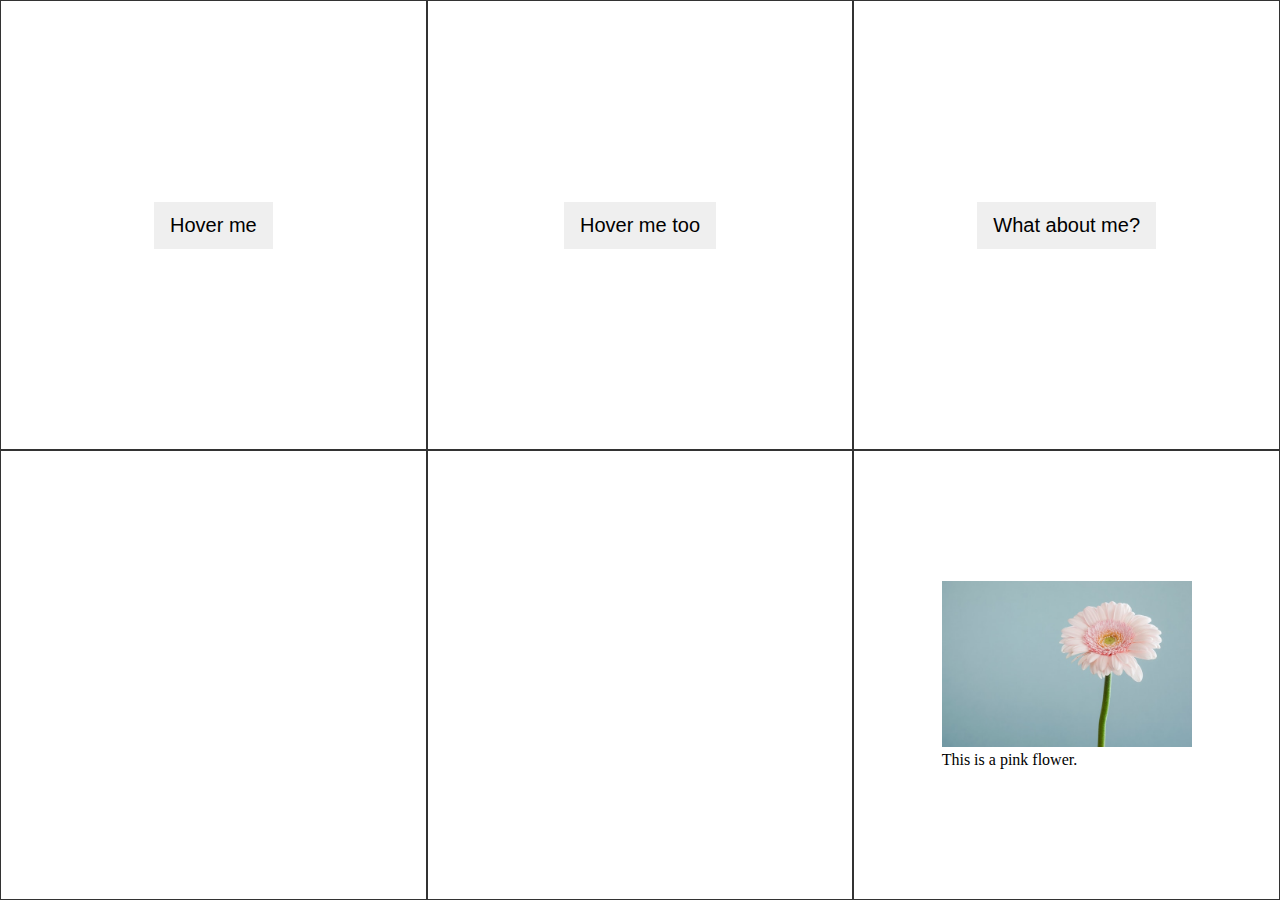
<file: index.html>
<!-- YOU ARE NOT ALLOWED TO MODIFY THIS FILE! -->
<!DOCTYPE html>
<html lang="en">
<head>
  <meta charset="UTF-8">
  <meta name="viewport" content="width=device-width, initial-scale=1.0">
  <title>Web Dev 1 - Lab (Transition & Animation)</title>
  <link rel="stylesheet" href="./css/style.css">
</head>
<body>
  <div class="container">
    <div>
      <button id="btn1">Hover me</button>
    </div>
    <div>
      <button id="btn2">Hover me too</button>
    </div>
    <div>
      <button id="btn3">What about me?</button>
    </div>
    <div>
      <div id="shape1"></div>
    </div>
    <div>
      <div id="shape2"></div>
    </div>
    <div>
      <figure id="figure1">
        <img src="./images/flower.jpg" alt="Pink Flower" width="250">
        <figcaption>This is a pink flower.</figcaption>
      </figure>
    </div>
  </div>
</body>
</html>
</file>
<file: css/style.css>
* {
  box-sizing: border-box;
}

body {
  margin: 0;
}

.container {
  display: grid;
  grid-template-columns: repeat(3, 1fr);
  grid-template-rows: repeat(2, 1fr);
  height: 100vh;
}
.container > div {
  position: relative;
  display: flex;
  justify-content: center;
  align-items: center;
  border: 1px solid #333;
}
.container button {
  padding: 0.75rem 1rem;
  border: none;
  cursor: pointer;
  font-size: 20px;
}

/*# sourceMappingURL=style.css.map */
</file>
